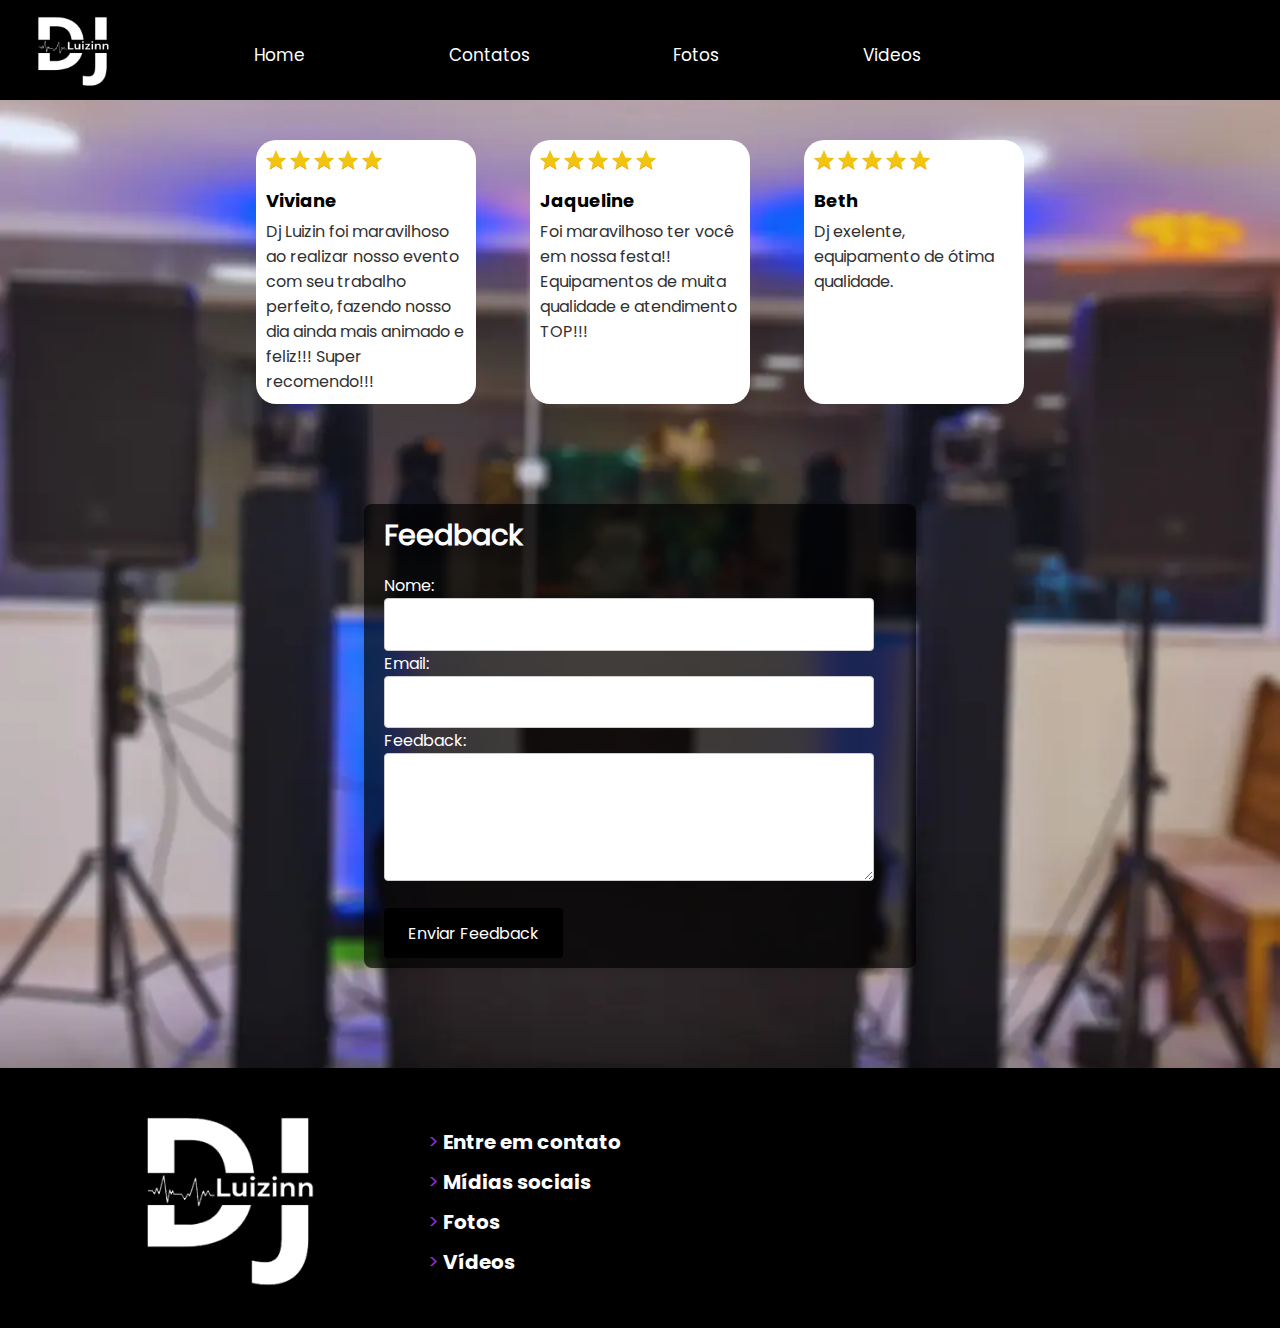
<file: feedback.html>
<!DOCTYPE html>
<html lang="pt-br">
<head>
    <meta charset="UTF-8">
    <meta name="viewport" content="width=device-width, initial-scale=1.0">
    <title>Meus Contatos</title>
    <link rel="stylesheet" href="styles/index.css">
    <link rel="stylesheet" href="styles/footer.css">
    <link rel="stylesheet" href="styles/feedback.css">
    <link rel="stylesheet" href="mobile/mobile.css">
    <link rel="stylesheet" href="feedback.js">
    <style>
        @font-face {
            font-family: font1;
            src: url(poppins/Poppins-Bold.ttf);
        }
        @font-face {
            font-family: font2;
            src: url(poppins/Poppins-Regular.ttf);
        }
        main{
            background-image: url(img/Imagem-Background.webp);
            background-repeat: no-repeat;
            background-size: cover;
            background-position: center;
        }
    </style>
</head>
<body>
    <header>
        <div class="menu-container"> <!--Menu mobile-->
            <button id="menu-button" class="menu-button">
                <img src="img/menu-svgrepo-com.webp" alt="Icone menu" height="20px">
            </button>
            <div id="menu-content" class="menu-content">
                <ul>
                    <li><a href="index.html">Home</a></li>
                    <li><a href="contatos.html">Contatos</a></li>
                    <li><a href="fotos.html">Fotos</a></li>
                    <li><a href="video.html">Videos</a></li>
                </ul>
            </div>
        </div>
        <ul class="navBar">
            <a href="index.html"><img src="img/WhatsApp Image 2023-02-15 at 20.27.29.png" alt="Logo DJ" height="85px"
                width="85px"></a>
            <li><a href="index.html">Home</a></li>
            <li><a href="contatos.html">Contatos</a></li>
            <li><a href="fotos.html">Fotos</a></li>
            <li><a href="video.html">Videos</a></li>
        </ul>
    </header>
    <main>
        <section class="feedbacks">
            <div class="feedbacks-container">
                <span>
                    <img src="img/star-icon-png-2.png" alt="Icone Estrela" width="20" height="20">
                    <img src="img/star-icon-png-2.png" alt="Icone Estrela" width="20" height="20">
                    <img src="img/star-icon-png-2.png" alt="Icone Estrela" width="20" height="20">
                    <img src="img/star-icon-png-2.png" alt="Icone Estrela" width="20" height="20">
                    <img src="img/star-icon-png-2.png" alt="Icone Estrela" width="20" height="20">
                </span>
                <p class="feedback-name">Viviane</p>
                <p class="feedback-text">Dj Luizin foi maravilhoso ao realizar nosso evento com seu trabalho perfeito, fazendo nosso dia ainda mais animado e feliz!!! Super recomendo!!!</p>
            </div>
            <div class="feedbacks-container">
                <span>
                    <img src="img/star-icon-png-2.png" alt="Icone Estrela" width="20" height="20">
                    <img src="img/star-icon-png-2.png" alt="Icone Estrela" width="20" height="20">
                    <img src="img/star-icon-png-2.png" alt="Icone Estrela" width="20" height="20">
                    <img src="img/star-icon-png-2.png" alt="Icone Estrela" width="20" height="20">
                    <img src="img/star-icon-png-2.png" alt="Icone Estrela" width="20" height="20">
                </span>
                <p class="feedback-name">Jaqueline</p>
                <p class="feedback-text">Foi maravilhoso ter você em nossa festa!! Equipamentos de muita qualidade e atendimento TOP!!! </p>
            </div>
            <div class="feedbacks-container">
                <span>
                    <img src="img/star-icon-png-2.png" alt="Icone Estrela" width="20" height="20">
                    <img src="img/star-icon-png-2.png" alt="Icone Estrela" width="20" height="20">
                    <img src="img/star-icon-png-2.png" alt="Icone Estrela" width="20" height="20">
                    <img src="img/star-icon-png-2.png" alt="Icone Estrela" width="20" height="20">
                    <img src="img/star-icon-png-2.png" alt="Icone Estrela" width="20" height="20">
                </span>
                <p class="feedback-name">Beth</p>
                <p class="feedback-text">Dj exelente, equipamento de ótima qualidade.</p>
            </div>
        </section>
        <section class="contact-form">
            <h2>Feedback</h2>
            <form id="contactForm" action="https://formspree.io/f/mvgpondb" method="POST">
                <div class="form-group">
                    <label for="name">Nome:</label>
                    <input type="text" id="name" name="name" required>
                </div>
                <div class="form-group">
                    <label for="email">Email:</label>
                    <input type="email" id="email" name="email" required>
                </div>
                <div class="form-group">
                    <label for="message">Feedback:</label>
                    <textarea id="message" name="message" rows="4" required></textarea>
                </div>
                <button type="submit">Enviar Feedback</button>
            </form>
        </section>
    </main>
    <footer>
        <div class="organisation-footer">
            <img src="img/WhatsApp Image 2023-02-15 at 20.27.29.png" alt="Imagem Logo" class="logo-footer">
            <ul>
                <li>
                    <a href="https://wa.me/5521995575988"><span>&gt;</span> Entre em contato</a>
                    <a href="contatos.html"><span>&gt;</span> Mídias sociais</a>
                    <a href="fotos.html"><span>&gt;</span> Fotos</a>
                    <a href="video.html"><span>&gt;</span> Vídeos</a>
                </li>
            </ul>
        </div>
    </footer>
    <script src="index.js"></script>
</body>
</html>
</file>
<file: styles/index.css>
*{
    padding: 0;
    margin: 0;
    font-family: font2;
}
header{
    background-color: rgb(0, 0, 0);
    height: 100px;
    display: flex;
}
.contentStyle {
  width: 80%;
  margin: auto;
}
/*Menu Mobile*/
.menu-container {
  position: relative;
  margin-left: 40px;
}

.menu-button {
  background: none;
  cursor: pointer;
  height: 60px;
  width: 60px;
  margin: auto;
  border: none;
}

.menu-content {
  display: none;
  position: absolute;
  top: 100px; /* Ajuste conforme necessário */
  background-color: rgb(255, 255, 255);
  box-shadow: 1px 5px 8px rgba(0, 0, 0, 0.486);
  z-index: 1001;
}
.menu-content ul {
  list-style: none;
}

.menu-content ul li{
  margin-top: 10px;
}

.menu-content ul li a {
  text-decoration: none;
  color: black;
  display: block;
  padding: 10px 20px;
  font-family: font2;
}

.menu-content ul li a:hover {
  background-color: #f0f0f0;
}
.blur {
  filter: blur(2px);
}
.navBar{
    list-style-type: none;
    display: flex;
    justify-content: space-between;
    width: 70%;
    margin-left: 30px;
    padding-top: 10px;
    align-items: center;
}
.navBar > li{
  border-radius: 10px;
}
.navBar > li > a {
    text-decoration: none;
    color: #fff;
    font-size: 17px;
    padding: 5px;
    font-family: font2;
}
.navBar > li:not(.navBar > li:nth-child(1)):hover{
  background-color: #fff;
  transition: 1s;
}
.navBar > li > a:not(.navBar > li:nth-child(1)):hover{
  color: black;
}
.euImg{
    position: fixed;
    right: 10px;
    bottom: 0;
    height: 250px;
}
.menu-container{
  display: none;
}
.imgPainel{
  display: flex;
  width: 50%;
  margin: auto;
  padding-bottom: 100px;
}
.imgPainel > img{
  height: 10%;
  border-radius: 20px;
  width: 100%;
  box-shadow: 1px 5px 10px black;
}
.lastContainer{
  display: flex;
  width: 70%;
  align-items: center;
  margin: auto;
  margin-top: 100px;
}
.lastContainer > mark {
  background: none;
  font-size: 30px;
  color: white;
  font-family: font1;
  text-shadow: 1px 5px 10px black;
}
</file>
<file: styles/footer.css>
footer{
    background-color: black;
    height: 260px;
    align-items: center;
}
.organisation-footer{
    width: 80%;
    margin: auto;
    display: flex;
    gap: 100px;
    padding-top: 30px;
    align-items: center;
}
.logo-footer{
    width: 200px;
}
ul {
    list-style-type: none;
}
ul > li > a {
    text-decoration: none;
    color: white;
    font-family: font1;
    display: block;
    font-size: 20px;
    line-height: 40px;
}
ul > li > a > span {
    color: blueviolet;
}
</file>
<file: styles/feedback.css>
.contact-form {
    background-color: #000000ab;
    padding: 10px 20px 10px 20px;
    border-radius: 8px;
    box-shadow: 0 0 10px rgba(0, 0, 0, 0.1);
    width: 40%;
    margin: auto;
    margin-top: 100px;
}

main {
    padding-bottom: 100px;
}

.contact-form h2 {
    font-size: 1.8rem;
    margin-bottom: 1rem;
    color: #fff;
}

.form-group {
    width: 95%;
    color: #fff;
}

input[type="text"],
input[type="email"],
textarea {
    width: 95%;
    padding: 0.8rem;
    font-size: 1rem;
    border: 1px solid #ccc;
    border-radius: 4px;
}

button[type="submit"] {
    background-color: #000000;
    color: #fff;
    border: none;
    padding: 0.8rem 1.5rem;
    font-size: 1rem;
    cursor: pointer;
    border-radius: 4px;
    margin-top: 20px;
}

button[type="submit"]:hover {
    background-color: #555;
}

.feedbacks {
    display: flex;
    flex-wrap: wrap;
    width: 60%;
    margin: auto;
    justify-content: space-between;
    padding-top: 40px;
    gap: 20px;
}

.feedbacks-container {
    background-color: #fff;
    width: 200px;
    border-radius: 20px;
    padding: 10px;
}

.feedback-name{
    margin-top: 10px;
    font-size: 18px;
    font-family: font1;
    color: black;
}
.feedback-text{
    color: rgb(48, 48, 48);
    font-family: font2;
    margin-top: 5px;
}
@media(max-width: 576px) {
    .contact-form{
        width: 80%;
    }
}
</file>
<file: mobile/mobile.css>
@media(max-width: 1103px){
    .container{
        display: block;
        width: 300px;
        margin-left: 15%;
    }
    .container > section:nth-child(2){
        margin-top: 30px;
    }
    .euImg{
        height: 330px;
    }
}
@media(max-width: 1080px){
    .slider{
        margin-top: 50px;
    }
    .imgPainel{
        margin-left: 10%;
    }
    .lastContainer > mark{
        display: flex;
    }
}
@media(max-width: 850px){
    .navBar{
        width: 90%;
    }
    .organisation-footer{
        gap: 20px;
    }
    .lastContainer{
        margin-top: 50px;
    }
    .lastContainer > mark{
        font-size: 20px;
    }
    .euImg3{
        height: 250px;
    }
}
@media(max-width: 683px){
    .euImg{
        height: 200px;
    }
    .icons{
        left: 6%;
    }
    .navBar{
        width: 95%;
    }
    .imgPainel{
        margin-left: 20%;
        width: 60%;
    }
}
@media(max-width: 600px){
.navBar > li:not(.navBar > li:nth-child(1)){
    display: none;
}
.menu-container{
    display: flex;
}
}
@media(max-width: 560px){
    .euImg{
        display: none;
    }
    .euImg1{
        display: flex;
    }
    .logo-footer{
        width: 150px;
    }
    footer{
        height: 220px;
    }
}
@media(max-width: 509px){
    .imgPainel{
        width: 80%;
        margin: auto;
    }
}
@media(max-width: 460px){
    .organisation-footer{
        width: 100%;
        gap: 10px;
    }
    .lastContainer{
        margin: auto;
        width: 90%;
        margin-top: 50px;
    }
}
@media(max-width: 380px){
    .navBar > li:not(.navBar > li:nth-child(1)){
        display: none;
    }
    .container{
        width: 80%;
        margin: auto;
        margin-top: 50px;
    }
}
@media(max-width: 365px){
    .organisation-footer > menu > li > a {
        font-size: 17px;
    }
    .lastContainer{
        gap: 10px;
    }
    .euImg3{
        height: 200px;
    }
}
</file>
